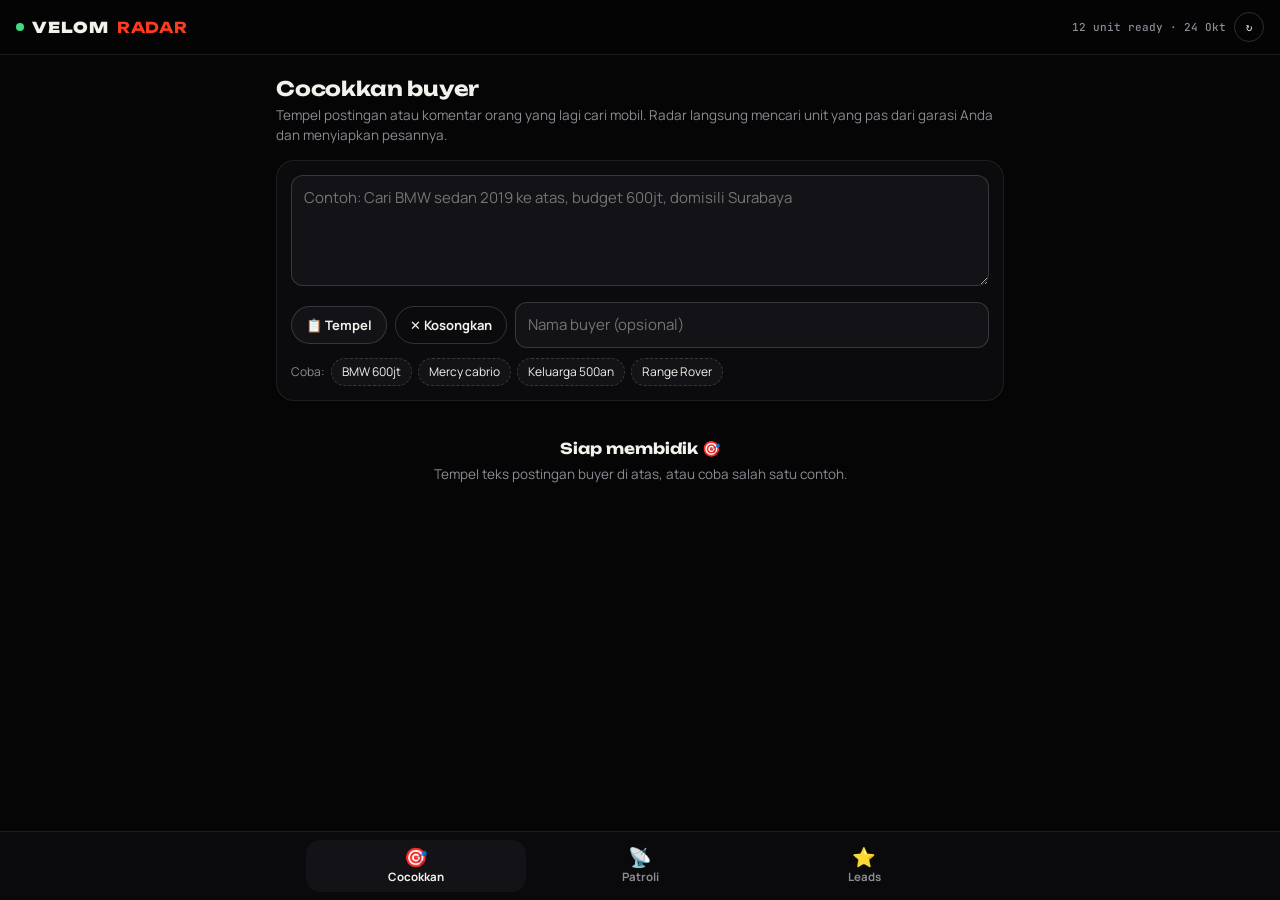
<file: radar/index.html>
<!doctype html>
<html lang="id">
<head>
<meta charset="utf-8">
<meta name="viewport" content="width=device-width, initial-scale=1, viewport-fit=cover">
<meta name="robots" content="noindex, nofollow">
<meta name="theme-color" content="#050506">
<title>Velom Radar</title>
<link rel="manifest" href="manifest.json">
<link rel="icon" href="icon-192.png">
<link rel="apple-touch-icon" href="icon-192.png">
<link rel="preconnect" href="https://fonts.googleapis.com">
<link rel="preconnect" href="https://fonts.gstatic.com" crossorigin>
<link href="https://fonts.googleapis.com/css2?family=Unbounded:wght@500;700;900&family=Manrope:wght@400;500;600;700;800&family=JetBrains+Mono:wght@400;600&display=swap" rel="stylesheet">
<style>
:root{
  --bg:#050506;--bg2:#0b0b0e;--bg3:#121217;--bg4:#1b1b22;
  --line:rgba(255,255,255,.08);--line2:rgba(255,255,255,.16);
  --text:#f3f1ec;--mute:#8d8b93;--fire:#ff3b1f;--fire2:#ff8a1f;--ok:#3ddc84;--gold:#d9b779;--wa:#25d366;
  --display:"Unbounded",system-ui,sans-serif;--body:"Manrope",system-ui,sans-serif;--mono:"JetBrains Mono",ui-monospace,monospace;
  color-scheme:dark;
}
*{box-sizing:border-box}
html,body{margin:0;background:var(--bg);color:var(--text);font:15px/1.5 var(--body);-webkit-text-size-adjust:100%}
body{padding-bottom:calc(84px + env(safe-area-inset-bottom))}
a{color:inherit}
button{font:inherit;color:inherit}
.top{position:sticky;top:0;z-index:20;display:flex;align-items:center;justify-content:space-between;gap:12px;padding:12px 16px;background:rgba(5,5,6,.88);backdrop-filter:blur(14px);-webkit-backdrop-filter:blur(14px);border-bottom:1px solid var(--line)}
.brand{font:900 15px var(--display);letter-spacing:.05em;display:flex;align-items:center;gap:8px}
.brand b{color:var(--fire)}
.dot{width:8px;height:8px;border-radius:50%;background:var(--ok);box-shadow:0 0 0 0 rgba(61,220,132,.6);animation:ping 2s infinite}
@keyframes ping{0%{box-shadow:0 0 0 0 rgba(61,220,132,.55)}80%,100%{box-shadow:0 0 0 9px rgba(61,220,132,0)}}
.stock{font:500 11px var(--mono);color:var(--mute);display:flex;gap:8px;align-items:center;text-align:right}
.icon-btn{background:none;border:1px solid var(--line2);border-radius:999px;width:30px;height:30px;cursor:pointer;color:var(--text);flex:none}
main{max-width:760px;margin:0 auto;padding:16px}
.tab{display:none}.tab.on{display:block;animation:fade .25s ease}
@keyframes fade{from{opacity:0;transform:translateY(4px)}to{opacity:1;transform:none}}
h2{font:700 20px/1.2 var(--display);margin:6px 0 4px;letter-spacing:-.01em}
.sub{color:var(--mute);font-size:13.5px;margin:0 0 14px}
.card{background:var(--bg2);border:1px solid var(--line);border-radius:18px;padding:14px;margin-bottom:12px}
.lbl{font:600 11px var(--mono);letter-spacing:.08em;text-transform:uppercase;color:var(--mute);margin:2px 0 8px}
.mt{margin-top:10px}
.mute{color:var(--mute)}
.small{font-size:12.5px}
.hidden{display:none!important}
textarea,input,select{width:100%;background:var(--bg3);color:var(--text);border:1px solid var(--line2);border-radius:12px;padding:11px 12px;font:15px/1.45 var(--body)}
textarea{resize:vertical;min-height:96px}
textarea:focus,input:focus,select:focus{outline:2px solid var(--fire);outline-offset:-1px;border-color:transparent}
select{appearance:none;background-image:linear-gradient(45deg,transparent 50%,var(--mute) 50%),linear-gradient(135deg,var(--mute) 50%,transparent 50%);background-position:calc(100% - 16px) 50%,calc(100% - 11px) 50%;background-size:5px 5px;background-repeat:no-repeat;padding-right:30px}
.row{display:flex;gap:8px;flex-wrap:wrap;align-items:center}
.grow{flex:1 1 160px;min-width:0}
.btn{appearance:none;border:1px solid var(--line2);background:var(--bg3);color:var(--text);border-radius:999px;padding:9px 14px;font:700 13px var(--body);cursor:pointer;display:inline-flex;align-items:center;justify-content:center;gap:6px;text-decoration:none;white-space:nowrap;transition:transform .12s,background .15s}
.btn:active{transform:scale(.97)}
.btn.pri{background:var(--fire);border-color:var(--fire);color:#fff}
.btn.wa{background:var(--wa);border-color:var(--wa);color:#04210f}
.btn.big{padding:13px 18px;font-size:14px}
.btn.ghost{background:none}
.btn.sm{padding:6px 10px;font-size:12px}
.chips{display:flex;gap:6px;flex-wrap:wrap}
.chip{font:600 11.5px var(--mono);padding:4px 9px;border-radius:999px;background:var(--bg3);border:1px solid var(--line2);color:var(--text);white-space:nowrap}
.chip.g{color:var(--gold);border-color:rgba(217,183,121,.35)}
.chip.ok{color:var(--ok);border-color:rgba(61,220,132,.35)}
.chip.f{color:var(--fire2);border-color:rgba(255,138,31,.4)}
.ex{margin-top:10px;font-size:12px;color:var(--mute);display:flex;gap:6px;flex-wrap:wrap;align-items:center}
.ex button{background:var(--bg3);border:1px dashed var(--line2);border-radius:999px;padding:4px 10px;font-size:12px;cursor:pointer;color:var(--text)}
.note{border-radius:14px;padding:10px 12px;font-size:13px;margin:10px 0;border:1px solid}
.note.sell{background:rgba(255,138,31,.08);border-color:rgba(255,138,31,.35)}
.note.info{background:var(--bg2);border-color:var(--line2);color:var(--mute)}
.sec-t{display:flex;justify-content:space-between;align-items:baseline;margin:16px 2px 8px}
.sec-t h3{font:700 13px var(--display);margin:0;letter-spacing:.02em}
.sec-t span{font:11px var(--mono);color:var(--mute)}
.res{position:relative;display:grid;grid-template-columns:84px 1fr auto;gap:12px;align-items:start;background:var(--bg2);border:1px solid var(--line);border-radius:16px;padding:10px;margin-bottom:8px;cursor:pointer;transition:border-color .15s,background .15s}
.res.sel{border-color:var(--fire);background:linear-gradient(0deg,rgba(255,59,31,.06),rgba(255,59,31,.06)),var(--bg2)}
.res.booked{opacity:.5;cursor:default}
.res img{width:84px;height:84px;object-fit:cover;border-radius:11px;background:var(--bg3);display:block}
.rt{font-weight:800;font-size:14.5px;line-height:1.25}
.rp{font:600 13px var(--mono);margin-top:3px}
.save{color:var(--ok);font-size:11px;margin-left:4px}
.rm{color:var(--mute);font-size:12px;margin-top:2px}
.why{display:flex;flex-wrap:wrap;gap:4px;margin-top:6px}
.why i{font-style:normal;font-size:11px;padding:2px 7px;border-radius:999px;background:var(--bg3)}
.why i.ok{color:var(--ok)}.why i.mid{color:var(--gold)}.why i.no{color:#ff7a66}
.score{text-align:right;font:900 18px var(--display);line-height:1}
.score small{display:block;font:600 10px var(--mono);color:var(--mute);margin-top:4px;text-transform:uppercase;letter-spacing:.05em}
.score.hi{color:var(--ok)}.score.md{color:var(--gold)}.score.lo{color:var(--fire2)}
.tick{position:absolute;left:4px;top:4px;width:22px;height:22px;border-radius:50%;background:var(--fire);color:#fff;font-size:13px;display:none;align-items:center;justify-content:center;font-weight:900}
.res.sel .tick{display:flex}
.open{font-size:11px;color:var(--mute);text-decoration:none;margin-left:6px;white-space:nowrap}
.empty{text-align:center;color:var(--mute);padding:26px 10px;font-size:13.5px}
.empty b{display:block;color:var(--text);font:700 15px var(--display);margin-bottom:6px}
.msg textarea{min-height:220px;font-size:14px;margin:10px 0}
.seg{display:flex;background:var(--bg3);border-radius:999px;padding:3px;gap:3px}
.seg button{flex:1;border:0;background:none;border-radius:999px;padding:8px 10px;font-weight:700;font-size:13px;cursor:pointer;color:var(--mute)}
.seg button.on{background:var(--bg4);color:var(--text);box-shadow:inset 0 0 0 1px var(--line2)}
.msg .opts{display:flex;gap:8px;align-items:center;margin-top:10px;font-size:13px;color:var(--mute)}
.msg .opts select{width:auto;padding:7px 30px 7px 10px;font-size:13px}
.tgl{display:flex;align-items:center;gap:8px;font-size:13px;margin-top:10px;cursor:pointer;user-select:none}
.tgl input{width:18px;height:18px;padding:0;margin:0;accent-color:var(--fire);flex:none}
.progress{height:6px;background:var(--bg3);border-radius:999px;overflow:hidden;margin:14px 0 12px}
.progress div{height:100%;width:0;background:linear-gradient(90deg,var(--fire),var(--fire2));transition:width .3s}
.pchip{cursor:pointer;user-select:none}
.pchip.on{background:var(--text);color:var(--bg);border-color:var(--text)}
.kw{display:flex;flex-direction:column;gap:8px;padding:11px 0;border-top:1px solid var(--line)}
.kw:first-of-type{border-top:0}
.kw-h{display:flex;justify-content:space-between;align-items:center;gap:8px}
.kw-q{font-weight:800;font-size:14px}
.kw-q small{font-weight:500;color:var(--mute);margin-left:6px;font-size:11.5px}
.kw-x{background:none;border:0;color:var(--mute);cursor:pointer;font-size:12px;padding:2px 4px}
.chip .x{margin-left:7px;font-weight:900;opacity:.7;cursor:pointer;padding:0 2px}
.chip .x:hover{opacity:1}
.kw-sub{display:flex;flex-direction:column;gap:5px}
.kw-sub .w{font:600 11px var(--mono);color:var(--mute)}
.plinks{display:flex;gap:6px;flex-wrap:wrap}
.plink{font:600 12px var(--body);padding:6px 11px;border-radius:999px;background:var(--bg3);border:1px solid var(--line2);text-decoration:none;color:var(--text);cursor:pointer}
.plink.done{color:var(--ok);border-color:rgba(61,220,132,.35);background:rgba(61,220,132,.06)}
.plink.done::before{content:"✓ "}
.plink.alert{color:var(--mute)}
details.help summary{cursor:pointer;font-weight:800}
details.help ol{margin:10px 0 0;padding-left:20px;color:var(--mute);font-size:13.5px}
details.help li{margin-bottom:6px}
.lead{background:var(--bg2);border:1px solid var(--line);border-radius:16px;padding:12px;margin-bottom:10px}
.lead.hot{border-color:rgba(255,138,31,.55)}
.lead-h{display:flex;justify-content:space-between;gap:8px;align-items:baseline}
.lead-n{font-weight:800}
.lead-m{font:11px var(--mono);color:var(--mute)}
.lead-t{color:var(--mute);font-size:12.5px;margin:6px 0;white-space:pre-wrap;word-break:break-word}
.hotbox{background:rgba(255,138,31,.08);border:1px solid rgba(255,138,31,.35);border-radius:12px;padding:8px 10px;margin:8px 0;font-size:13px;display:flex;justify-content:space-between;gap:8px;align-items:center;flex-wrap:wrap}
.lead .grid2{display:grid;grid-template-columns:120px 130px 1fr;gap:8px;margin:8px 0}
.lead .grid2 select,.lead .grid2 input{padding:8px 10px;font-size:13px}
.nav{position:fixed;left:0;right:0;bottom:0;z-index:30;display:flex;justify-content:center;gap:4px;padding:8px 8px calc(8px + env(safe-area-inset-bottom));background:rgba(11,11,14,.94);backdrop-filter:blur(14px);-webkit-backdrop-filter:blur(14px);border-top:1px solid var(--line)}
.nav button{flex:1;max-width:220px;border:0;background:none;color:var(--mute);border-radius:14px;padding:8px 6px;cursor:pointer;font:700 11.5px var(--body);display:flex;flex-direction:column;align-items:center;gap:2px;position:relative}
.nav button span{font-size:19px;line-height:1}
.nav button.on{color:var(--text);background:var(--bg3)}
.badge{position:absolute;top:4px;right:calc(50% - 22px);min-width:17px;height:17px;border-radius:999px;background:var(--fire);color:#fff;font:800 10px/17px var(--body);padding:0 4px}
#toast{position:fixed;left:50%;bottom:calc(92px + env(safe-area-inset-bottom));transform:translateX(-50%) translateY(20px);opacity:0;background:var(--text);color:var(--bg);padding:10px 16px;border-radius:999px;font-weight:700;font-size:13px;transition:.25s;pointer-events:none;z-index:50;max-width:calc(100% - 32px);text-align:center}
#toast.on{opacity:1;transform:translateX(-50%) translateY(0)}
dialog{background:var(--bg2);color:var(--text);border:1px solid var(--line2);border-radius:20px;padding:18px;width:min(440px,calc(100% - 32px))}
dialog::backdrop{background:rgba(0,0,0,.7)}
dialog h3{font:700 16px var(--display);margin:0 0 12px}
dialog label{display:block;font-size:12px;color:var(--mute);margin:10px 0 4px}
@media (max-width:420px){
  .res{grid-template-columns:68px 1fr auto;gap:10px}
  .res img{width:68px;height:68px}
  .lead .grid2{grid-template-columns:1fr}
}
</style>
</head>
<body>

<header class="top">
  <div class="brand"><i class="dot"></i>VELOM <b>RADAR</b></div>
  <div class="stock"><span id="stockInfo">memuat stok…</span><button class="icon-btn" id="reloadBtn" title="Muat ulang stok">↻</button></div>
</header>

<main>
  <!-- ============ COCOKKAN ============ -->
  <section id="tab-match" class="tab on">
    <h2>Cocokkan buyer</h2>
    <p class="sub">Tempel postingan atau komentar orang yang lagi cari mobil. Radar langsung mencari unit yang pas dari garasi Anda dan menyiapkan pesannya.</p>

    <div class="card">
      <textarea id="q" rows="4" placeholder="Contoh: Cari BMW sedan 2019 ke atas, budget 600jt, domisili Surabaya"></textarea>
      <div class="row mt">
        <button class="btn" id="pasteBtn">📋 Tempel</button>
        <button class="btn ghost" id="clearBtn">✕ Kosongkan</button>
        <input id="buyerName" class="grow" placeholder="Nama buyer (opsional)">
      </div>
      <div class="ex">Coba:
        <button data-ex="Cari BMW sedan 2019 ke atas budget 600jt, domisili Surabaya">BMW 600jt</button>
        <button data-ex="WTB mercy convertible 2024 up, budget max 3M. Jakarta">Mercy cabrio</button>
        <button data-ex="Rekomendasi mobil keluarga mewah 7 seater budget 500an dong">Keluarga 500an</button>
        <button data-ex="lagi cari range rover sport budget 2M, ada yg jual?">Range Rover</button>
      </div>
    </div>

    <div id="parsed" class="chips"></div>
    <div id="intentNote"></div>
    <div id="results"></div>

    <div id="msgBox" class="card msg hidden">
      <div class="seg" id="modeSeg">
        <button data-mode="comment">💬 Balas komentar</button>
        <button data-mode="dm">✉️ DM / WhatsApp</button>
      </div>
      <div class="opts">Sapaan
        <select id="sapa"><option>Kak</option><option>Boss</option><option>Pak</option><option>Bu</option><option>Om</option><option>Gan</option></select>
        <span id="msgHint" class="small"></span>
      </div>
      <label class="tgl"><input type="checkbox" id="askRole"> Tanyakan dengan sopan: user, showroom, atau mediator?</label>
      <textarea id="msg" rows="10"></textarea>
      <div class="row">
        <button class="btn pri" id="copyBtn">Salin pesan</button>
        <a class="btn wa" id="waBtn" target="_blank" rel="noopener">WhatsApp</a>
        <button class="btn" id="varBtn">🔀 Ganti kalimat</button>
        <button class="btn" id="saveLeadBtn">⭐ Simpan lead</button>
      </div>
    </div>
  </section>

  <!-- ============ PATROLI ============ -->
  <section id="tab-patrol" class="tab">
    <h2>Patroli buyer</h2>
    <p class="sub">Kata kunci dibuat otomatis dari stok Anda. Tiap tombol membuka postingan <b>terbaru</b> di platform itu. Ketemu orang yang lagi cari? Salin teksnya, lalu buka tab Cocokkan.</p>

    <div class="card">
      <div class="lbl">Platform</div>
      <div id="platChips" class="chips"></div>
      <div class="lbl mt">Kata pembuka</div>
      <div id="intentChips" class="chips"></div>
      <div class="row mt">
        <input id="intentNew" class="grow" placeholder="Tambah kata pembuka, mis. lagi nyari">
        <button class="btn sm" id="intentAdd">Tambah</button>
      </div>
      <div id="intentInfo" class="mute small mt"></div>
      <div class="progress"><div id="progBar"></div></div>
      <div class="row">
        <button class="btn pri big" id="nextBtn">⚡ Patroli cepat</button>
        <span id="nextInfo" class="mute small"></span>
      </div>
    </div>

    <div id="kwGroups"></div>

    <div class="card">
      <div class="lbl">Tambah kata kunci sendiri</div>
      <div class="row">
        <input id="kwNew" class="grow" placeholder="mis. cari alphard 2023">
        <button class="btn" id="kwAdd">Tambah</button>
      </div>
    </div>

    <details class="card help">
      <summary>Cara pakai paling cepat</summary>
      <ol>
        <li>Tekan <b>⚡ Patroli cepat</b>. Hasil terbaru terbuka di tab baru. Kembali ke sini, tekan lagi untuk lanjut ke pencarian berikutnya.</li>
        <li>Ketemu orang yang lagi cari mobil? Tekan lama teksnya, lalu <b>Salin</b> (atau <b>Bagikan → Velom Radar</b> kalau radar sudah dipasang di HP).</li>
        <li>Buka tab <b>Cocokkan</b>, tekan <b>Tempel</b>. Unit yang pas dan pesannya langsung muncul. Salin, lalu kirim.</li>
        <li>Tekan <b>🔔</b> di samping kata kunci untuk memasang Google Alerts. Google akan mengirim email gratis kalau ada postingan baru yang cocok.</li>
        <li>Tanda ✓ di-reset otomatis setiap hari.</li>
      </ol>
    </details>
  </section>

  <!-- ============ LEADS ============ -->
  <section id="tab-leads" class="tab">
    <h2>Leads</h2>
    <p class="sub">Calon buyer yang Anda simpan. Kalau ada unit baru masuk garasi yang cocok, radar memberi tanda 🔥.</p>
    <div class="row" style="margin-bottom:12px">
      <select id="leadFilter" style="width:auto">
        <option value="">Semua status</option>
      </select>
      <button class="btn sm" id="csvBtn">Export CSV</button>
      <button class="btn sm" id="bakBtn">Backup</button>
      <label class="btn sm">Restore<input type="file" id="restoreIn" accept=".json,application/json" hidden></label>
    </div>
    <div id="leadList"></div>
    <p class="mute small">Data leads tersimpan di HP/browser ini saja. Tekan <b>Backup</b> secara rutin supaya aman.</p>
  </section>
</main>

<nav class="nav">
  <button data-tab="match" class="on"><span>🎯</span>Cocokkan</button>
  <button data-tab="patrol"><span>📡</span>Patroli</button>
  <button data-tab="leads"><span>⭐</span>Leads<b class="badge hidden" id="leadBadge"></b></button>
</nav>

<dialog id="leadDlg">
  <form method="dialog" id="leadForm">
    <h3>Simpan lead</h3>
    <label>Nama / username</label>
    <input id="lfName" placeholder="mis. @andi.cars">
    <label>Ditemukan di</label>
    <select id="lfPlat"></select>
    <label>Link postingan (opsional)</label>
    <input id="lfUrl" inputmode="url" placeholder="https://…">
    <label>No. WhatsApp (opsional)</label>
    <input id="lfPhone" inputmode="tel" placeholder="08…">
    <label>Tipe buyer</label>
    <select id="lfRole"></select>
    <label>Status</label>
    <select id="lfStatus"></select>
    <div class="row mt" style="justify-content:flex-end">
      <button class="btn ghost" type="button" id="lfCancel">Batal</button>
      <button class="btn pri" type="button" id="lfOk">Simpan</button>
    </div>
  </form>
</dialog>

<div id="toast"></div>

<script>
(function () {
'use strict';

/* ================= Konfigurasi ================= */
var SITE = 'https://velomcar.github.io/';
var WA_OWN = '6287771870730';
var WA_DISP = '+62 877-7187-0730';
var STATUSES = ['Baru', 'Ditawari', 'Nego', 'Deal', 'Dicarikan', 'Batal'];
var LEAD_PLATS = ['Threads', 'Facebook', 'Grup Facebook', 'Instagram', 'TikTok', 'X', 'Grup WhatsApp', 'Kaskus', 'Lainnya'];

/* ================= Util ================= */
function $(s, r) { return (r || document).querySelector(s); }
function $$(s, r) { return Array.prototype.slice.call((r || document).querySelectorAll(s)); }
var store = {
  get: function (k, d) { try { var v = localStorage.getItem('vr-' + k); return v == null ? d : JSON.parse(v); } catch (e) { return d; } },
  set: function (k, v) { try { localStorage.setItem('vr-' + k, JSON.stringify(v)); } catch (e) {} }
};
function esc(s) { return String(s == null ? '' : s).replace(/[&<>"']/g, function (c) { return { '&': '&amp;', '<': '&lt;', '>': '&gt;', '"': '&quot;', "'": '&#39;' }[c]; }); }
function reEsc(s) { return s.replace(/[.*+?^${}()|[\]\\\/]/g, '\\$&'); }
function E(s) { return encodeURIComponent(s); }
function today() { var d = new Date(); return d.getFullYear() + '-' + (d.getMonth() + 1) + '-' + d.getDate(); }
function cap(s) { return s ? s.charAt(0).toUpperCase() + s.slice(1) : s; }
function uid() { return Date.now().toString(36) + Math.random().toString(36).slice(2, 6); }
var toastT;
function toast(t) { var el = $('#toast'); el.textContent = t; el.classList.add('on'); clearTimeout(toastT); toastT = setTimeout(function () { el.classList.remove('on'); }, 2000); }
function fmtJt(n) {
  if (n == null) return '';
  if (n >= 1000) return 'Rp ' + String(Math.round(n / 10) / 100).replace('.', ',') + ' M';
  return 'Rp ' + Math.round(n) + ' Jt';
}
function greet() { var h = new Date().getHours(); return h < 11 ? 'pagi' : h < 15 ? 'siang' : h < 18 ? 'sore' : 'malam'; }
function relDate(iso) {
  var d = new Date(iso), days = Math.floor((Date.now() - d) / 864e5);
  if (days <= 0) return 'hari ini'; if (days === 1) return 'kemarin'; if (days < 30) return days + ' hari lalu';
  return d.toLocaleDateString('id-ID', { day: 'numeric', month: 'short' });
}

/* ================= Kamus mobil ================= */
var BRANDS = [
  ['Porsche', ['porsche', 'porche', 'porshe']],
  ['Mercedes-Benz', ['mercedes-benz', 'mercedes', 'mercedez', 'mercy', 'merci', 'merc', 'benz', 'mb']],
  ['BMW', ['bmw', 'beemer']],
  ['Kia', ['kia']],
  ['Land Rover', ['land rover', 'landrover', 'range rover', 'rangerover']],
  ['Lexus', ['lexus']],
  ['Toyota', ['toyota']],
  ['Ferrari', ['ferrari']],
  ['Lamborghini', ['lamborghini', 'lambo']],
  ['McLaren', ['mclaren']],
  ['Rolls-Royce', ['rolls-royce', 'rolls royce', 'rolls']],
  ['Bentley', ['bentley']],
  ['Audi', ['audi']],
  ['Volvo', ['volvo']],
  ['Mini', ['mini cooper', 'mini countryman']],
  ['Tesla', ['tesla']],
  ['Maserati', ['maserati']],
  ['Jeep', ['wrangler', 'rubicon']],
  ['Hyundai', ['hyundai']],
  ['Honda', ['honda']],
  ['Mitsubishi', ['mitsubishi']]
];
function M(k, b, t, n) { return { k: k, b: b, t: t, n: n }; }
var MODELS = [
  M(['taycan'], 'Porsche', ['ev', 'sedan', 'sport'], 'Taycan'),
  M(['911', 'carrera', 'gt3'], 'Porsche', ['sport', 'coupe'], '911'),
  M(['cayenne'], 'Porsche', ['suv'], 'Cayenne'),
  M(['macan'], 'Porsche', ['suv'], 'Macan'),
  M(['panamera'], 'Porsche', ['sedan', 'sport'], 'Panamera'),
  M(['boxster', 'cayman', '718'], 'Porsche', ['sport', 'convertible'], '718'),
  M(['sl43', 'sl55', 'sl63', 'sl'], 'Mercedes-Benz', ['convertible', 'sport'], 'SL'),
  M(['a200', 'a250', 'a35', 'a-class', 'a class'], 'Mercedes-Benz', ['sedan'], 'A-Class'),
  M(['cla200', 'cla250', 'cla35', 'cla45', 'cla'], 'Mercedes-Benz', ['sedan', 'coupe'], 'CLA'),
  M(['c200', 'c250', 'c300', 'c43', 'c63', 'c-class', 'c class'], 'Mercedes-Benz', ['sedan'], 'C-Class'),
  M(['e200', 'e250', 'e300', 'e350', 'e53', 'e63', 'e-class', 'e class'], 'Mercedes-Benz', ['sedan'], 'E-Class'),
  M(['s350', 's450', 's500', 's560', 's580', 'maybach', 's-class', 's class'], 'Mercedes-Benz', ['sedan'], 'S-Class'),
  M(['g63', 'g500', 'g-class', 'g class', 'gwagon', 'g-wagon', 'g wagon'], 'Mercedes-Benz', ['suv'], 'G-Class'),
  M(['gle', 'gls', 'glc', 'gla', 'glb'], 'Mercedes-Benz', ['suv'], 'GL SUV'),
  M(['amg gt'], 'Mercedes-Benz', ['sport', 'coupe'], 'AMG GT'),
  M(['v260', 'vito', 'v-class', 'v class'], 'Mercedes-Benz', ['mpv'], 'V-Class'),
  M(['520i', '530i', '530e', '540i', 'm5', 'g30', 'g60', '5 series', 'seri 5'], 'BMW', ['sedan'], '5 Series'),
  M(['320i', '330i', '330e', 'm3', 'g20', '3 series', 'seri 3'], 'BMW', ['sedan'], '3 Series'),
  M(['730li', '740li', '750li', '760li', 'i7', 'g12', 'g70', '7 series', 'seri 7'], 'BMW', ['sedan'], '7 Series'),
  M(['m4', '430i', '440i', '4 series', 'seri 4'], 'BMW', ['sport', 'coupe'], '4 Series'),
  M(['z4'], 'BMW', ['convertible', 'sport'], 'Z4'),
  M(['m8', '840i', '8 series'], 'BMW', ['sport', 'coupe'], '8 Series'),
  M(['x1'], 'BMW', ['suv'], 'X1'), M(['x3'], 'BMW', ['suv'], 'X3'), M(['x4'], 'BMW', ['suv'], 'X4'),
  M(['x5'], 'BMW', ['suv'], 'X5'), M(['x6'], 'BMW', ['suv'], 'X6'), M(['x7'], 'BMW', ['suv'], 'X7'), M(['xm'], 'BMW', ['suv'], 'XM'),
  M(['grand carnival', 'carnival'], 'Kia', ['mpv'], 'Carnival'),
  M(['sorento'], 'Kia', ['suv'], 'Sorento'),
  M(['ev6', 'ev9'], 'Kia', ['ev', 'suv'], 'EV6/EV9'),
  M(['488', 'pista'], 'Ferrari', ['sport'], '488'),
  M(['f8', 'tributo'], 'Ferrari', ['sport'], 'F8'),
  M(['roma'], 'Ferrari', ['sport', 'coupe'], 'Roma'),
  M(['portofino'], 'Ferrari', ['sport', 'convertible'], 'Portofino'),
  M(['sf90', '296', '812', 'purosangue'], 'Ferrari', ['sport'], 'Ferrari'),
  M(['huracan', 'aventador', 'revuelto'], 'Lamborghini', ['sport'], 'Lamborghini'),
  M(['urus'], 'Lamborghini', ['suv', 'sport'], 'Urus'),
  M(['alphard'], 'Toyota', ['mpv'], 'Alphard'),
  M(['vellfire'], 'Toyota', ['mpv'], 'Vellfire'),
  M(['land cruiser', 'lc300', 'lc200'], 'Toyota', ['suv'], 'Land Cruiser'),
  M(['fortuner'], 'Toyota', ['suv'], 'Fortuner'),
  M(['camry'], 'Toyota', ['sedan'], 'Camry'),
  M(['supra'], 'Toyota', ['sport', 'coupe'], 'Supra'),
  M(['lm350', 'lm500', 'lexus lm'], 'Lexus', ['mpv'], 'Lexus LM'),
  M(['lx600', 'lx570', 'lx'], 'Lexus', ['suv'], 'LX'),
  M(['rx300', 'rx350', 'rx500', 'rx'], 'Lexus', ['suv'], 'RX'),
  M(['nx250', 'nx350', 'nx'], 'Lexus', ['suv'], 'NX'),
  M(['es300', 'es250'], 'Lexus', ['sedan'], 'ES'),
  M(['range rover sport', 'rr sport'], 'Land Rover', ['suv'], 'Range Rover Sport'),
  M(['vogue', 'autobiography'], 'Land Rover', ['suv'], 'Range Rover'),
  M(['velar'], 'Land Rover', ['suv'], 'Velar'),
  M(['evoque'], 'Land Rover', ['suv'], 'Evoque'),
  M(['defender'], 'Land Rover', ['suv'], 'Defender'),
  M(['discovery'], 'Land Rover', ['suv'], 'Discovery'),
  M(['cullinan', 'ghost', 'phantom', 'wraith', 'dawn', 'spectre'], 'Rolls-Royce', ['sedan'], 'Rolls-Royce'),
  M(['bentayga'], 'Bentley', ['suv'], 'Bentayga'),
  M(['continental gt', 'flying spur'], 'Bentley', ['sedan'], 'Continental'),
  M(['model 3', 'model y', 'model s', 'model x'], 'Tesla', ['ev'], 'Tesla'),
  M(['wrangler', 'rubicon'], 'Jeep', ['suv'], 'Wrangler'),
  M(['pajero'], 'Mitsubishi', ['suv'], 'Pajero')
];
var TYPES = {
  suv: ['suv', 'jip', 'offroad', 'off road', '4x4', 'gagah'],
  mpv: ['mpv', 'keluarga', 'family', '7 seater', '7seater', 'seater', 'seaters', 'kursi 7', 'captain seat', 'van', 'rombongan'],
  sedan: ['sedan', 'saloon'],
  coupe: ['coupe', 'coupé', '2 pintu', 'dua pintu'],
  convertible: ['cabrio', 'cabriolet', 'convertible', 'roadster', 'atap terbuka', 'kap terbuka', 'open roof'],
  sport: ['sport', 'sporty', 'supercar', 'super car', 'kencang', 'ngebut', 'performance'],
  ev: ['listrik', 'electric', 'elektrik', 'ev', 'bev', 'phev']
};
var TYPE_LABEL = { suv: 'SUV', mpv: 'MPV/Keluarga', sedan: 'Sedan', coupe: 'Coupe', convertible: 'Convertible', sport: 'Sport', ev: 'Listrik' };
var CITIES = [
  ['Jakarta', ['jakarta', 'jkt', 'jaksel', 'jakut', 'jakbar', 'jaktim', 'jakpus', 'dki']],
  ['Tangerang', ['tangerang', 'tangsel', 'bsd', 'alam sutera', 'gading serpong', 'karawaci']],
  ['Bekasi', ['bekasi']], ['Depok', ['depok']], ['Bogor', ['bogor']], ['Bandung', ['bandung', 'bdg']],
  ['Surabaya', ['surabaya', 'sby']], ['Semarang', ['semarang', 'smg']],
  ['Yogyakarta', ['jogja', 'yogya', 'yogyakarta', 'jogjakarta', 'diy']], ['Solo', ['solo', 'surakarta']],
  ['Malang', ['malang']], ['Bali', ['bali', 'denpasar']], ['Medan', ['medan']], ['Makassar', ['makassar', 'makasar']],
  ['Palembang', ['palembang']], ['Pekanbaru', ['pekanbaru']], ['Batam', ['batam']], ['Balikpapan', ['balikpapan']],
  ['Samarinda', ['samarinda']], ['Pontianak', ['pontianak']], ['Manado', ['manado']], ['Lampung', ['lampung']],
  ['Padang', ['padang']], ['Banjarmasin', ['banjarmasin']], ['Cirebon', ['cirebon']], ['Jambi', ['jambi']], ['Aceh', ['aceh']]
];
var BUY_W = ['cari', 'nyari', 'mencari', 'dicari', 'carikan', 'wtb', 'want to buy', 'butuh', 'mau beli', 'pengen beli', 'pingin beli', 'ingin beli', 'minat', 'rekomendasi', 'rekomen', 'rekom', 'saran', 'recommend', 'ada yang jual', 'ada yg jual', 'yang jual', 'yg jual', 'hunting', 'incar', 'looking for', 'budget', 'bujet', 'mau ambil', 'pengen ambil', 'pengen punya', 'mau punya', 'mau ganti'];
var SELL_START = /^\s*(dijual|jual|wts|for sale|ready unit|ready stock|lepas|over kredit|oper kredit|take over)\b/;

var reCache = {};
function hasWord(t, w) {
  var r = reCache[w] || (reCache[w] = new RegExp('(?:^|[^a-z0-9])' + reEsc(w) + '(?![a-z0-9])'));
  return r.test(t);
}
function norm(s) {
  return ' ' + String(s || '').toLowerCase()
    .replace(/[’'`]/g, '')
    .replace(/[^a-z0-9.,+\-\/ ]+/g, ' ')
    .replace(/\b([a-z]{1,3})[\s-]+(\d{2,3})\b/g, '$1$2')
    .replace(/\s+/g, ' ') + ' ';
}
function detectBrands(t) {
  var out = [];
  BRANDS.forEach(function (b) { if (b[1].some(function (a) { return hasWord(t, a); })) out.push(b[0]); });
  return out;
}
function detectModels(t) {
  var out = [];
  MODELS.forEach(function (m) {
    var hits = m.k.filter(function (a) { return hasWord(t, a); });
    if (hits.length) out.push({ fam: m.n, alias: hits[0], aliases: hits, brand: m.b, t: m.t });
  });
  return out;
}
function detectTypes(t) {
  var s = new Set();
  Object.keys(TYPES).forEach(function (ty) { if (TYPES[ty].some(function (k) { return hasWord(t, k); })) s.add(ty); });
  return s;
}
function detectCity(t) {
  for (var i = 0; i < CITIES.length; i++) if (CITIES[i][1].some(function (a) { return hasWord(t, a); })) return CITIES[i][0];
  return null;
}
function parsePhone(raw) {
  var m = String(raw).match(/(?:\+?62|0)\s?8\d{1,3}[\s.\-]?\d{3,4}[\s.\-]?\d{3,5}/);
  if (!m) return null;
  var d = m[0].replace(/\D/g, '');
  if (d.charAt(0) === '0') d = '62' + d.slice(1);
  return d.length >= 10 && d.length <= 15 ? d : null;
}
var UNIT = '(jt|juta|jeti|m|em|miliar|milyar|milyard|miliyar|b)';
function toJt(num, unit) {
  unit = (unit || '').toLowerCase();
  if (/^(m|em|miliar|milyar|milyard|miliyar|b)$/.test(unit)) { var x = parseFloat(num); return isNaN(x) ? null : x * 1000; }
  if (/^\d{1,3}(\.\d{3})+$/.test(num)) num = num.replace(/\./g, '');
  var n = parseFloat(num);
  return isNaN(n) ? null : n;
}
function parseBudget(raw) {
  var low = String(raw).toLowerCase();
  var t = ' ' + low.replace(/(\d),(\d)/g, '$1.$2') + ' ';
  var vals = [], min = null;
  t = t.replace(/(?:rp\.?\s*)?(\d{1,3}(?:\.\d{3}){2,})(?![\d])/g, function (m, d) { vals.push(parseInt(d.replace(/\./g, ''), 10) / 1e6); return ' '; });
  t = t.replace(new RegExp('(\\d+(?:\\.\\d+)?)\\s*' + UNIT + '?\\s*(?:-|–|s/d|sd|sampai|hingga)\\s*(\\d+(?:\\.\\d+)?)\\s*' + UNIT + '(?:an)?(?![a-z])', 'g'), function (m, a, u1, b, u2) {
    var hi = toJt(b, u2), lo = toJt(a, u1 || u2);
    if (hi) { vals.push(hi); min = lo; }
    return ' ';
  });
  t = t.replace(new RegExp('(?:rp\\.?\\s*)?(\\d+(?:\\.\\d+)?)\\s*' + UNIT + '(?:an)?(?![a-z])', 'g'), function (m, a, u) { var v = toJt(a, u); if (v) vals.push(v); return ' '; });
  t.replace(/(budget|bujet|budjet|dana|max|maks|maksimal|dibawah|di bawah|under|kisaran|sekitar|harga)\s*(?:di\s*)?(?:rp\.?\s*)?(\d+(?:\.\d+)?)(?:an)?(?![\d.]*\s*(?:rb|ribu|km|%|th|thn|tahun|seat|cc))/g, function (m, w, a) {
    var n = parseFloat(a);
    if (n >= 1990 && n <= 2035) return m;
    if (n > 0 && n <= 20) vals.push(n * 1000); else if (n >= 50 && n < 10000) vals.push(n);
    return m;
  });
  if (!vals.length) return { budget: null, budgetMin: null, budgetStrict: false };
  return { budget: Math.max.apply(null, vals), budgetMin: min, budgetStrict: /(dibawah|di bawah|\bmax|\bmaks|under|tidak lebih|gak lebih|ga lebih)/.test(low) };
}
function parseYear(raw) {
  var ys = [], re = /(?:^|[^\d.])((?:199|20[0-3])\d)(?![\d.])(?!\s*(?:jt|juta|cc))/g, m, maxY = new Date().getFullYear() + 1;
  var s = String(raw).toLowerCase();
  while ((m = re.exec(s))) { var y = +m[1]; if (y >= 1990 && y <= maxY) ys.push(y); }
  return ys.length ? Math.min.apply(null, ys) : null;
}
function detectIntent(raw, t) {
  if (SELL_START.test(String(raw).toLowerCase())) return 'seller';
  if (BUY_W.some(function (w) { return hasWord(t, w); })) return 'buyer';
  if (/\b(dijual|wts|for sale|jual)\b/.test(t)) return 'seller';
  return null;
}
function parseNeed(raw) {
  var t = norm(raw);
  var models = detectModels(t);
  var brands = new Set(detectBrands(t));
  models.forEach(function (m) { brands.add(m.brand); });
  var b = parseBudget(raw);
  // kata di nama model (mis. "sport" di "range rover sport") bukan permintaan tipe
  var tt = t;
  models.forEach(function (m) { m.aliases.forEach(function (a) { tt = tt.split(a).join(' '); }); });
  return {
    raw: raw, models: models, brands: brands, types: detectTypes(tt),
    budget: b.budget, budgetMin: b.budgetMin, budgetStrict: b.budgetStrict,
    yearMin: parseYear(raw), city: detectCity(t), phone: parsePhone(raw), intent: detectIntent(raw, t), role: detectRole(t)
  };
}
var ROLES = ['Belum tahu', 'User', 'Showroom', 'Mediator'];
function detectRole(t) {
  if (/(showroom|dealer)/.test(t)) return 'Showroom';
  if (/(mediator|makelar|broker|perantara)/.test(t)) return 'Mediator';
  if (/(user langsung|end user|enduser|pemakai langsung|pakai sendiri|pemakaian pribadi|(buat|untuk) (saya|sy|aku|istri|suami|anak|keluarga|pribadi|kantor|orang tua|ortu))/.test(t)) return 'User';
  return null;
}
function hasCriteria(n) { return !!(n && (n.models.length || n.brands.size || n.types.size || n.budget || n.yearMin)); }
function needText(n) {
  var p = [];
  if (n.models.length) {
    n.models.forEach(function (m) { p.push((p.length ? '' : shortBrandName(m.brand) + ' ') + (m.alias.length <= 4 ? m.alias.toUpperCase() : m.alias.split(' ').map(cap).join(' '))); });
  } else if (n.brands.size) p.push(Array.from(n.brands).map(shortBrandName).join('/'));
  var NL = { suv: 'SUV', mpv: 'keluarga', sedan: 'sedan', coupe: 'coupe', convertible: 'convertible', sport: 'sport', ev: 'listrik' };
  if (n.types.size) p.push((p.length ? '' : 'mobil ') + Array.from(n.types).map(function (t) { return NL[t]; }).join(' '));
  if (!p.length) p.push('mobil');
  if (n.yearMin) p.push(n.yearMin + ' ke atas');
  if (n.budget) p.push('budget ' + fmtJt(n.budget));
  return p.join(' ').replace(/\s+/g, ' ').trim();
}
function shortBrandName(b) { return b === 'Mercedes-Benz' ? 'Mercedes' : b; }

/* ================= Stok ================= */
var CARS = [], BY_ID = {}, UPDATED = null;
var COLOR_RE = /(black|white|grey|gray|blue|red|silver|green|brown|orange|yellow|beige|cream|navy|maroon|gold|hitam|putih|abu|biru|merah|hijau|coklat|cokelat|kuning|oranye|krem|emas)/i;
function cleanTitle(t, brand) {
  t = String(t || '').replace(/^(\S+)\s+\1\b/i, '$1').trim();
  var b0 = (brand || '').split(/[\s-]/)[0].toLowerCase();
  if (b0 && t.toLowerCase().indexOf(b0) === -1) t = brand + ' ' + t;
  return t;
}
function indexCar(c) {
  var i = c.info;
  if (!i && window.VelomParse) { try { i = window.VelomParse.parse(c.spek, c.edits); } catch (e) { i = null; } }
  i = i || {};
  var t = norm([i.brand, i.title, i.model, i.tagline].join(' '));
  var brand = detectBrands(t)[0] || i.brand || c.brand || '';
  var models = detectModels(t);
  var types = detectTypes(norm([i.title, i.model].join(' ')));
  models.forEach(function (m) { m.t.forEach(function (x) { types.add(x); }); });
  var aliases = new Set(), fams = new Set();
  models.forEach(function (m) { fams.add(m.fam); m.aliases.forEach(function (a) { aliases.add(a); }); });
  var year = parseInt(i.year, 10) || null;
  var title = cleanTitle(i.title || c.id, brand);
  var name = title + (year && title.indexOf(String(year)) === -1 ? ' ' + year : '');
  var color = i.color && i.color.length < 45 && COLOR_RE.test(i.color) && !/[!()]/.test(i.color) ? i.color : null;
  return {
    id: c.id, status: String(c.status || 'ready').toLowerCase(), added: c.added || c.date || '',
    brand: brand, title: title, name: name, year: year, price: typeof i.price === 'number' ? i.price : null,
    priceText: i.priceText || 'Harga by request', priceNote: i.priceNote && i.priceNote.length <= 20 && !/\d/.test(i.priceNote) ? i.priceNote : '', marketText: i.marketText, saveText: i.saveText,
    odo: i.odo, color: color, tax: i.tax, trans: i.trans, badges: i.badges || [],
    photo: c.photos && c.photos[0] ? SITE + encodeURI(c.photos[0]) : '',
    link: SITE + '#/mobil/' + c.id,
    models: models, aliases: aliases, fams: fams, types: types
  };
}
function loadScript(src) {
  return new Promise(function (res, rej) {
    var s = document.createElement('script');
    s.src = src; s.onload = function () { s.remove(); res(); }; s.onerror = function () { s.remove(); rej(); };
    document.head.appendChild(s);
  });
}
// parser.js dari website Velom: mengubah teks spek jadi harga, tahun, odo, dll. (sama persis dengan website)
function loadStock(manual) {
  if (window.VelomParse) return loadCars(manual);
  loadScript(SITE + 'assets/js/parser.js?v=' + Math.floor(Date.now() / 36e5)).then(function () { loadCars(manual); }, function () { loadCars(manual); });
}
function loadCars(manual) {
  $('#stockInfo').textContent = 'memuat stok…';
  var s = document.createElement('script');
  s.src = SITE + 'data/cars.js?v=' + Date.now();
  s.onload = function () {
    var d = window.VELOM_DATA || {};
    CARS = (d.cars || []).map(indexCar).filter(function (c) { return !/sold|terjual/.test(c.status); });
    BY_ID = {}; CARS.forEach(function (c) { BY_ID[c.id] = c; });
    UPDATED = d.updated;
    var ready = CARS.filter(function (c) { return c.status === 'ready'; }).length;
    var up = UPDATED ? new Date(UPDATED).toLocaleDateString('id-ID', { day: 'numeric', month: 'short' }) : '';
    $('#stockInfo').textContent = ready + ' unit ready' + (up ? ' · ' + up : '');
    store.set('stockCache', d);
    if (manual) toast('Stok diperbarui');
    afterStock();
    s.remove();
  };
  s.onerror = function () {
    var d = store.get('stockCache', null);
    if (d && !CARS.length) {
      CARS = (d.cars || []).map(indexCar); BY_ID = {}; CARS.forEach(function (c) { BY_ID[c.id] = c; });
      $('#stockInfo').textContent = 'offline · stok tersimpan';
      afterStock();
    } else $('#stockInfo').textContent = 'gagal memuat stok';
    toast('Tidak bisa memuat stok. Cek internet.');
    s.remove();
  };
  document.head.appendChild(s);
}
function afterStock() { runMatch(true); renderPatrol(); renderLeads(); }

/* ================= Skor kecocokan ================= */
function scoreCar(n, car) {
  var got = 0, max = 0, why = [], over = false, typeMiss = false;
  if (n.models.length) {
    max += 50;
    var exact = n.models.filter(function (m) { return car.aliases.has(m.alias); })[0];
    var fam = n.models.filter(function (m) { return car.fams.has(m.fam); })[0];
    if (exact) { got += 50; why.push(['ok', 'Model ' + exact.alias.toUpperCase()]); }
    else if (fam) { got += 40; why.push(['ok', 'Seri ' + fam.fam]); }
    else if (n.brands.has(car.brand)) { got += 20; why.push(['mid', car.brand + ', model beda']); }
    else why.push(['no', 'Model beda']);
  } else if (n.brands.size) {
    max += 45;
    if (n.brands.has(car.brand)) { got += 45; why.push(['ok', car.brand]); } else why.push(['no', 'Brand beda']);
  }
  if (n.types.size) {
    max += 20;
    var hit = Array.from(n.types).filter(function (t) { return car.types.has(t); });
    if (hit.length) { got += 20 * Math.min(1, hit.length / Math.min(n.types.size, 2)); why.push(['ok', hit.map(function (t) { return TYPE_LABEL[t]; }).join(', ')]); }
    else { typeMiss = true; why.push(['no', 'Tipe beda']); }
  }
  if (n.budget) {
    max += 25;
    if (car.price == null) { got += 8; why.push(['mid', 'Harga by request']); }
    else if (car.price <= n.budget) { got += 25; why.push(['ok', 'Masuk budget']); }
    else if (car.price <= n.budget * (n.budgetStrict ? 1.06 : 1.15)) { got += 12; why.push(['mid', '+' + fmtJt(car.price - n.budget).replace('Rp ', '') + ' dari budget, bisa nego']); }
    else { over = true; why.push(['no', 'Di atas budget']); }
  }
  if (n.yearMin) {
    max += 10;
    if (car.year && car.year >= n.yearMin) { got += 10; why.push(['ok', 'Tahun ' + car.year]); }
    else if (car.year && car.year === n.yearMin - 1) { got += 4; why.push(['mid', 'Tahun ' + car.year]); }
    else why.push(['no', 'Tahun ' + (car.year || '?')]);
  }
  if (!max) return null;
  var pct = Math.round(got / max * 100);
  if (over) pct = Math.min(pct, 45);
  if (typeMiss) pct = Math.min(pct, (n.models.length || n.brands.size) && n.brands.has(car.brand) ? 64 : 50);
  if (car.status !== 'ready') { pct = Math.round(pct * 0.6); why.unshift(['no', car.status.toUpperCase()]); }
  return { car: car, pct: pct, why: why };
}
function matchAll(n, minPct) {
  var out = CARS.map(function (c) { return scoreCar(n, c); }).filter(function (r) { return r && r.pct >= minPct; });
  out.sort(function (a, b) {
    if (b.pct !== a.pct) return b.pct - a.pct;
    if (n.budget) return (b.car.price || 0) - (a.car.price || 0);
    return String(b.car.added).localeCompare(String(a.car.added));
  });
  return out;
}

/* ================= Tab Cocokkan ================= */
var need = null, results = [], alts = [], selected = new Set(), variant = 0, activeLeadId = null;
var msgMode = store.get('msgMode', 'dm');

function runMatch(keepSel) {
  var raw = $('#q').value.trim();
  if (!raw) {
    need = null; results = []; alts = []; selected = new Set();
    $('#parsed').innerHTML = ''; $('#intentNote').innerHTML = '';
    $('#results').innerHTML = '<div class="empty"><b>Siap membidik 🎯</b>Tempel teks postingan buyer di atas, atau coba salah satu contoh.</div>';
    $('#msgBox').classList.add('hidden');
    return;
  }
  need = parseNeed(raw);
  results = []; alts = [];
  if (hasCriteria(need)) {
    results = matchAll(need, 55);
    var readyHits = results.filter(function (r) { return r.car.status === 'ready'; });
    if (!readyHits.length) {
      // alternatif: tipe dari model yang dicari (mis. Range Rover → SUV), tanpa syarat brand
      var lt = new Set(need.types);
      need.models.forEach(function (m) { m.t.forEach(function (x) { if (x !== 'sport' || !lt.size) lt.add(x); }); });
      var loose = Object.assign({}, need, { models: [], brands: new Set(), types: lt });
      if (hasCriteria(loose)) alts = matchAll(loose, 60).filter(function (r) { return r.car.status === 'ready'; }).slice(0, 3);
    }
  }
  if (!keepSel) {
    selected = new Set();
    var first = results.filter(function (r) { return r.car.status === 'ready'; })[0];
    if (first) selected.add(first.car.id);
  } else {
    selected.forEach(function (id) { if (!BY_ID[id]) selected.delete(id); });
  }
  renderParsed(); renderResults(); renderMsg();
}

function renderParsed() {
  var n = need, c = [];
  if (n.intent === 'buyer') c.push('<span class="chip ok">● Pembeli</span>');
  else if (n.intent === 'seller') c.push('<span class="chip f">● Penjual</span>');
  n.models.forEach(function (m) { c.push('<span class="chip g">' + esc(m.brand) + ' ' + esc(m.alias.toUpperCase()) + '</span>'); });
  if (!n.models.length) n.brands.forEach(function (b) { c.push('<span class="chip g">' + esc(b) + '</span>'); });
  n.types.forEach(function (t) { c.push('<span class="chip">' + TYPE_LABEL[t] + '</span>'); });
  if (n.budget) c.push('<span class="chip">' + (n.budgetStrict ? '≤ ' : '± ') + fmtJt(n.budget) + '</span>');
  if (n.yearMin) c.push('<span class="chip">' + n.yearMin + '+</span>');
  if (n.city) c.push('<span class="chip">📍 ' + esc(n.city) + '</span>');
  if (n.phone) c.push('<span class="chip ok">📞 ' + esc(n.phone) + '</span>');
  if (n.role) c.push('<span class="chip g">👤 ' + n.role + '</span>');
  $('#parsed').innerHTML = c.join('');
  $('#parsed').style.marginBottom = c.length ? '4px' : '0';
  var note = '';
  if (n.intent === 'seller') note = '<div class="note sell">📦 Sepertinya ini postingan <b>penjual</b>, bukan pembeli. Bisa jadi sumber unit untuk garasi Anda. Pesannya diubah jadi tanya detail unit.</div>';
  else if (!hasCriteria(n)) note = '<div class="note info">Belum terbaca merek, tipe, atau budget-nya. Tambahkan sendiri di kotak atas, misalnya “budget 1M” atau “SUV”.</div>';
  $('#intentNote').innerHTML = note;
}

function resCard(r, isAlt) {
  var c = r.car, cls = r.pct >= 85 ? 'hi' : r.pct >= 65 ? 'md' : 'lo';
  var lbl = isAlt ? 'Alternatif' : r.pct >= 85 ? 'Sangat cocok' : r.pct >= 65 ? 'Cocok' : 'Lumayan';
  var meta = [c.odo ? 'Odo ' + c.odo : '', c.color, c.tax ? 'Pajak ' + c.tax : ''].filter(Boolean).join(' · ');
  return '<div class="res' + (selected.has(c.id) ? ' sel' : '') + (c.status !== 'ready' ? ' booked' : '') + '" data-id="' + esc(c.id) + '">' +
    '<span class="tick">✓</span>' +
    (c.photo ? '<img loading="lazy" alt="" src="' + esc(c.photo) + '">' : '<img alt="">') +
    '<div><div class="rt">' + esc(c.name) + '</div>' +
    '<div class="rp">' + esc(c.priceText) + (c.saveText ? '<span class="save">hemat ' + esc(c.saveText.replace('Rp ', '')) + '</span>' : '') +
    '<a class="open" href="' + esc(c.link) + '" target="_blank" rel="noopener">lihat ↗</a></div>' +
    (meta ? '<div class="rm">' + esc(meta) + '</div>' : '') +
    '<div class="why">' + r.why.map(function (w) { return '<i class="' + w[0] + '">' + (w[0] === 'ok' ? '✓ ' : w[0] === 'mid' ? '~ ' : '✕ ') + esc(w[1]) + '</i>'; }).join('') + '</div></div>' +
    '<div class="score ' + cls + '">' + r.pct + '%<small>' + lbl + '</small></div></div>';
}

function renderResults() {
  var h = '';
  if (!hasCriteria(need)) { $('#results').innerHTML = ''; return; }
  if (results.length) {
    h += '<div class="sec-t"><h3>Unit cocok</h3><span>ketuk untuk pilih · bisa lebih dari satu</span></div>';
    h += results.map(function (r) { return resCard(r, false); }).join('');
  }
  if (!results.filter(function (r) { return r.car.status === 'ready'; }).length) {
    h += '<div class="note info">Belum ada unit yang pas di garasi. Pesannya otomatis menawarkan <b>“bisa kami carikan”</b>, supaya buyer tetap jadi lead Anda.</div>';
    if (alts.length) {
      h += '<div class="sec-t"><h3>Alternatif di budget/tipe yang sama</h3><span>opsional</span></div>';
      h += alts.map(function (r) { return resCard(r, true); }).join('');
    }
  }
  $('#results').innerHTML = h;
}

function carBlock(c) {
  var L = ['🚗 *' + c.name + '*'];
  L.push('💰 ' + c.priceText + (c.priceNote ? ' (' + c.priceNote + ')' : ''));
  if (c.marketText && c.saveText) L.push('📉 Pasaran ' + c.marketText + ', hemat ' + c.saveText);
  var meta = [c.odo ? 'Odo ' + c.odo : '', c.color, c.tax ? 'Pajak ' + c.tax : ''].filter(Boolean).join(' · ');
  if (meta) L.push('📍 ' + meta);
  if (c.badges.length) L.push('✅ ' + c.badges.slice(0, 4).join(' · '));
  L.push('🔗 ' + c.link);
  return L.join('\n');
}
function pick(arr) { return arr[variant % arr.length]; }

// Pertanyaan sopan: buyer/penjual ini user langsung, showroom, atau mediator?
function roleQuestion(S, seller) {
  if (seller) return pick([
    'Mohon maaf sebelumnya, boleh saya tahu ' + S + ' pemilik langsung (tangan pertama), dari showroom, atau rekan mediator? 🙏',
    'Izin bertanya ' + S + ' 🙏 unit ini milik pribadi, stok showroom, atau titipan rekan mediator? Supaya saya tidak salah menyampaikan ke buyer.'
  ]);
  return pick([
    'Mohon maaf sebelumnya, boleh saya tahu ' + S + ' mencari untuk dipakai sendiri (user), atau dari showroom / rekan mediator? Supaya info dan harga yang saya berikan pas 🙏',
    'Izin bertanya ' + S + ' 🙏 apakah ' + S + ' user langsung, dari showroom, atau rekan mediator? Biar penawarannya bisa saya sesuaikan.',
    'Kalau berkenan, boleh info ' + S + ' ini untuk pemakaian pribadi, atau untuk showroom / mediator? Mohon maaf bila kurang berkenan 🙏'
  ]);
}

function buildMsg() {
  var S = $('#sapa').value, nm = $('#buyerName').value.trim(), N = nm ? ' ' + nm : '';
  var nd = needText(need), city = need.city;
  var sel = Array.from(selected).map(function (id) { return BY_ID[id]; }).filter(Boolean);
  var resIds = new Set(results.map(function (r) { return r.car.id; }));
  var offer = sel.filter(function (c) { return resIds.has(c.id); });
  var altSel = sel.filter(function (c) { return !resIds.has(c.id); });
  var kirim = city ? 'bisa dikirim ke ' + city : 'bisa dikirim ke seluruh Indonesia';
  var sign = '\n\n— Velom Car\n' + SITE;

  var askRole = $('#askRole').checked && !need.role;
  var RQ = askRole ? '\n\n' + roleQuestion(S, need.intent === 'seller') : '';

  if (need.intent === 'seller') {
    if (msgMode === 'comment') return pick([
      'Halo ' + S + ', unitnya masih ada? Boleh info harga net, odo, pajak & lokasinya? Saya Velom Car, bisa bantu pasarkan 🙏',
      'Izin ' + S + ' 🙏 unit masih ready? Boleh minta detail harga net & lokasi via DM. Saya mediator Velom Car.'
    ]);
    return pick([
      'Halo ' + S + N + ' 👋 saya dari Velom Car (mediator mobil).\nUnit yang ' + S + ' posting masih ada? Boleh info:\n• Harga net\n• Odometer & service record\n• Pajak & kelengkapan surat\n• Lokasi unit\n\nKami punya jaringan buyer & bisa bantu pasarkan.',
      'Selamat ' + greet() + ' ' + S + N + ', izin tanya unitnya 🙏\nMasih ready? Kalau boleh minta foto/video terbaru, harga net, odo, pajak & lokasi.\nSaya Velom Car, mediator mobil, siap bantu carikan buyer.'
    ]) + RQ + '\n\nTerima kasih 🙏' + sign;
  }

  if (offer.length) {
    if (msgMode === 'comment') {
      if (offer.length === 1) {
        var c = offer[0], save = c.saveText ? ' (di bawah pasaran, hemat ' + c.saveText + ')' : '';
        return pick([
          'Halo ' + S + ', kebetulan ada ' + c.name + ' ready, ' + c.priceText + save + '. Foto & detail: ' + c.link + ' 🙏',
          S + ', ada unit ' + c.name + ', ' + c.priceText + save + ', surat lengkap & ' + kirim + '. Cek di sini ya: ' + c.link,
          'Izin info ' + S + ' 🙏 ' + c.name + ' ready, ' + c.priceText + save + '. Detail lengkap: ' + c.link + '. Boleh DM/WA ' + WA_DISP
        ]);
      }
      var names = offer.map(function (c) { return c.name + ' (' + c.priceText + ')'; }).join(', ');
      return pick([
        'Halo ' + S + ', untuk ' + nd + ' kebetulan ada beberapa unit ready: ' + names + '. Lihat semua di ' + SITE + ' atau DM ya 🙏',
        'Izin info ' + S + ' 🙏 ada ' + offer.length + ' unit yang pas: ' + names + '. Detail & foto di ' + SITE + ', boleh WA ' + WA_DISP
      ]);
    }
    var open = pick([
      'Halo ' + S + N + ' 👋 saya dari Velom Car.\nLihat ' + S + ' lagi cari ' + nd + ', kebetulan ada unit yang pas:',
      'Selamat ' + greet() + ' ' + S + N + ', izin menawarkan 🙏\nUntuk kebutuhan ' + nd + ', kami ada unit ready:',
      'Halo ' + S + N + '! Velom Car di sini.\nSesuai yang ' + S + ' cari (' + nd + '), ini unit kami:'
    ]);
    var close = pick([
      'Harga cash masih bisa nego sopan, unit ' + kirim + '. Mau saya kirimkan video unitnya?',
      'Bisa lihat langsung atau video call unit, ' + kirim + '. Kapan ' + S + ' ada waktu?',
      'Kalau cocok, saya bantu cek unit & surat-suratnya dulu. Mau info lebih lanjut, ' + S + '?'
    ]);
    return open + '\n\n' + offer.map(carBlock).join('\n\n') + RQ + '\n\n' + close + sign;
  }

  // Tidak ada unit cocok: tawarkan dicarikan
  if (msgMode === 'comment') return pick([
    'Halo ' + S + ', untuk ' + nd + ' bisa kami bantu carikan dari jaringan showroom partner, biasanya di bawah harga pasaran. Boleh DM ya 🙏',
    'Izin bantu ' + S + ' 🙏 Velom Car bisa carikan ' + nd + ', unit terkurasi & ' + kirim + '. Boleh WA ' + WA_DISP
  ]);
  var m = pick([
    'Halo ' + S + N + ' 👋 saya dari Velom Car.\nLihat ' + S + ' lagi cari ' + nd + '. Saat ini unit itu belum ada di garasi kami, tapi kami bisa bantu carikan dari jaringan showroom partner, biasanya di bawah harga pasaran.\n\nBoleh info tahun, warna & spek yang diincar? Nanti saya kabari begitu dapat unitnya 🙏',
    'Selamat ' + greet() + ' ' + S + N + ' 🙏\nUntuk ' + nd + ', Velom Car bisa bantu carikan. Unit terkurasi, surat lengkap, ' + kirim + '.\n\nBoleh share kriteria detailnya (tahun, warna, odo maksimal)? Saya mulai carikan hari ini.'
  ]);
  m += RQ;
  if (altSel.length) m += '\n\nSementara itu, mungkin ' + S + ' tertarik juga:\n\n' + altSel.map(carBlock).join('\n\n');
  return m + sign;
}

function renderMsg() {
  if (!need) { $('#msgBox').classList.add('hidden'); return; }
  $('#msgBox').classList.remove('hidden');
  $$('#modeSeg button').forEach(function (b) { b.classList.toggle('on', b.dataset.mode === msgMode); });
  var text = buildMsg();
  $('#msg').value = text;
  var phone = need.phone || (activeLeadId && (getLead(activeLeadId) || {}).phone);
  $('#waBtn').href = phone ? 'https://wa.me/' + phone + '?text=' + E(text) : 'https://wa.me/?text=' + E(text);
  $('#waBtn').textContent = phone ? 'Kirim ke WA buyer' : 'Bagikan via WA';
  var n = selected.size;
  $('#msgHint').textContent = need.intent === 'seller' ? 'template penjual' : n ? n + ' unit dipilih' : 'mode “dicarikan”';
  var tg = $('.tgl');
  tg.classList.toggle('hidden', msgMode === 'comment');
  tg.lastChild.textContent = need.role ? ' Sudah terbaca: ' + need.role + ' (tidak perlu ditanyakan)' : ' Tanyakan dengan sopan: user, showroom, atau mediator?';
  $('#askRole').disabled = !!need.role;
}

/* ================= Tab Patroli ================= */
var PLATFORMS = [
  { id: 'threads', name: 'Threads', url: function (q) { return 'https://www.threads.com/search?q=' + E(q) + '&serp_type=default&filter=recent'; } },
  { id: 'facebook', name: 'Facebook', url: function (q) { return 'https://www.facebook.com/search/posts/?q=' + E(q) + '&filters=' + E(btoa(JSON.stringify({ 'recent_posts:0': JSON.stringify({ name: 'recent_posts', args: '' }) }))); } },
  { id: 'instagram', name: 'Instagram', url: function (q) { return 'https://www.instagram.com/explore/search/keyword/?q=' + E(q); } },
  { id: 'tiktok', name: 'TikTok', url: function (q) { return 'https://www.tiktok.com/search?q=' + E(q); } },
  // or: true = platform ini bisa menggabungkan beberapa kata pembuka jadi 1 pencarian ("a" OR "b")
  { id: 'x', name: 'X', or: true, build: function (qs) { return qs.length > 1 ? orJoin(qs) : qs[0]; }, url: function (q) { return 'https://x.com/search?q=' + E(q) + '&f=live'; } },
  { id: 'google', name: 'Google', or: true, build: function (qs) { return orJoin(qs); }, url: function (q) { return 'https://www.google.com/search?q=' + E(q) + '&tbs=qdr:w'; } },
  { id: 'kaskus', name: 'Kaskus', or: true, build: function (qs) { return (qs.length > 1 ? '(' + orJoin(qs) + ')' : orJoin(qs)) + ' site:kaskus.co.id'; }, url: function (q) { return 'https://www.google.com/search?q=' + E(q) + '&tbs=qdr:m'; } }
];
function orJoin(qs) { return qs.map(function (q) { return '"' + q + '"'; }).join(' OR '); }
var INTENTS = ['cari', 'wtb', 'dicari', 'butuh', 'mau beli', 'rekomendasi'];
var GENERAL = ['cari mobil mewah', 'rekomendasi mobil 500 juta', 'budget 1 M mobil apa', 'cari mobil keluarga mewah', 'cari mobil sport bekas', 'cari mobil listrik mewah', 'wtb mobil', 'cari mpv mewah'];
var plats = store.get('plats', ['threads', 'facebook', 'tiktok']);
var customIntents = store.get('customIntents', []);
var intents = store.get('intents', null) || [store.get('intent', 'cari')];
var customKw = store.get('customKw', []);
function allIntents() { return INTENTS.concat(customIntents.filter(function (w) { return INTENTS.indexOf(w) === -1; })); }
function activeIntents() {
  var all = allIntents();
  var a = all.filter(function (w) { return intents.indexOf(w) > -1; });
  return a.length ? a : [all[0]];
}
function saveIntents() { store.set('intents', intents); store.set('customIntents', customIntents); }
function visits() { var v = store.get('visits', null); if (!v || v.d !== today()) { v = { d: today(), v: {} }; store.set('visits', v); } return v; }
function shortBrand(b) { return b === 'Mercedes-Benz' ? 'mercy' : String(b || '').split(/\s/)[0].toLowerCase(); }

function keywordGroups() {
  var ready = CARS.filter(function (c) { return c.status === 'ready'; });
  var seen = {}, stock = [], brands = [], ws = activeIntents();
  var withIntents = function (kw) { return ws.map(function (w) { return w + ' ' + kw; }); };
  ready.forEach(function (c) {
    var m = c.models[0], kw, al;
    if (m) {
      al = m.alias;
      if (al.indexOf(' ') > -1) al = m.aliases.filter(function (a) { return a.indexOf(' ') === -1 && a.length >= 4; })[0] || al;
      kw = (al.length <= 3 || /^\d+$/.test(al)) ? shortBrand(c.brand) + ' ' + al : al;
    }
    else kw = shortBrand(c.brand) + ' ' + (c.title.split(' ')[1] || '');
    kw = kw.trim().toLowerCase();
    if (!seen[kw]) { seen[kw] = 1; stock.push({ label: kw, queries: withIntents(kw), hint: c.priceText }); }
    var bk = shortBrand(c.brand);
    if (bk && !seen['b:' + bk]) { seen['b:' + bk] = 1; brands.push({ label: bk, queries: withIntents(bk) }); }
  });
  return [
    { t: 'Dari stok Anda', items: stock },
    { t: 'Per brand', items: brands },
    { t: 'Umum (budget & tipe)', items: GENERAL.map(function (q) { return { label: q, queries: [q] }; }) },
    { t: 'Kata kunci saya', items: customKw.map(function (q) { return { label: q, queries: [q], custom: true }; }), custom: true }
  ];
}
// Semua pencarian untuk 1 kata kunci: per kata pembuka untuk Threads/FB/TikTok/IG, digabung untuk Google/X/Kaskus
function itemSearches(it) {
  var on = PLATFORMS.filter(function (p) { return plats.indexOf(p.id) > -1; }), out = [];
  it.queries.forEach(function (q) {
    on.forEach(function (p) { if (!p.or) out.push({ p: p, q: q, d: q, k: p.id + '|' + q }); });
  });
  on.forEach(function (p) {
    if (!p.or) return;
    var q = p.build(it.queries);
    out.push({ p: p, q: q, d: it.queries.length > 1 ? it.label + ' (gabungan)' : it.queries[0], k: p.id + '|' + q, joined: true });
  });
  return out;
}
function patrolQueue() {
  var q = [];
  keywordGroups().forEach(function (g) { g.items.forEach(function (it) { q = q.concat(itemSearches(it)); }); });
  return q;
}
function linkHtml(s, V) {
  return '<a class="plink' + (V[s.k] ? ' done' : '') + '" data-k="' + esc(s.k) + '" target="_blank" rel="noopener" href="' + esc(s.p.url(s.q)) + '">' + s.p.name + '</a>';
}
function renderPatrol() {
  $('#platChips').innerHTML = PLATFORMS.map(function (p) { return '<span class="chip pchip' + (plats.indexOf(p.id) > -1 ? ' on' : '') + '" data-plat="' + p.id + '">' + p.name + '</span>'; }).join('');
  var all = allIntents(), act = activeIntents(), allOn = act.length === all.length;
  $('#intentChips').innerHTML = '<span class="chip pchip' + (allOn ? ' on' : '') + '" data-intent-all>Semua</span>' +
    all.map(function (w) {
      var custom = INTENTS.indexOf(w) === -1;
      return '<span class="chip pchip' + (act.indexOf(w) > -1 ? ' on' : '') + '" data-intent="' + esc(w) + '">' + esc(w) +
        (custom ? '<b class="x" data-rmintent="' + esc(w) + '" title="Hapus">×</b>' : '') + '</span>';
    }).join('');
  var V = visits().v, total = patrolQueue().length;
  $('#intentInfo').innerHTML = act.length + ' kata pembuka aktif · <b>' + total + '</b> pencarian per hari' +
    (total > 120 ? '<br>Makin banyak kata pembuka, makin lama patrolinya. Google, X, dan Kaskus otomatis digabung jadi 1 pencarian per kata kunci.' : '');
  $('#kwGroups').innerHTML = keywordGroups().map(function (g) {
    if (!g.items.length && !g.custom) return '';
    return '<div class="sec-t"><h3>' + esc(g.t) + '</h3><span>' + g.items.length + ' kata kunci</span></div><div class="card">' +
      (g.items.length ? g.items.map(function (it) {
        var S = itemSearches(it), multi = it.queries.length > 1;
        var head = multi ? it.label + '<small>' + it.queries.length + ' kata pembuka' + (it.hint ? ' · ' + esc(it.hint) : '') + '</small>'
                         : esc(it.queries[0]) + (it.hint ? '<small>' + esc(it.hint) + '</small>' : '');
        var body;
        if (!multi) body = '<div class="plinks">' + S.map(function (s) { return linkHtml(s, V); }).join('') + '</div>';
        else {
          body = it.queries.map(function (q) {
            var row = S.filter(function (s) { return !s.joined && s.q === q; });
            return row.length ? '<div class="kw-sub"><span class="w">' + esc(q) + '</span><div class="plinks">' + row.map(function (s) { return linkHtml(s, V); }).join('') + '</div></div>' : '';
          }).join('');
          var j = S.filter(function (s) { return s.joined; });
          if (j.length) body += '<div class="kw-sub"><span class="w">semua pembuka sekaligus</span><div class="plinks">' + j.map(function (s) { return linkHtml(s, V); }).join('') + '</div></div>';
        }
        return '<div class="kw"><div class="kw-h"><div class="kw-q">' + head + '</div>' +
          '<div>' + (it.custom ? '<button class="kw-x" data-del="' + esc(it.label) + '">hapus</button>' : '') +
          '<a class="plink alert" title="Pasang Google Alerts" target="_blank" rel="noopener" href="https://www.google.com/alerts?q=' + E(orJoin(it.queries)) + '">🔔</a></div></div>' +
          body + '</div>';
      }).join('') : '<div class="mute small">Belum ada. Tambahkan di bawah.</div>') + '</div>';
  }).join('');
  updateProgress();
}
function updateProgress() {
  var V = visits().v, Q = patrolQueue();
  var done = Q.filter(function (x) { return V[x.k]; }).length;
  $('#progBar').style.width = Q.length ? (done / Q.length * 100) + '%' : '0';
  var nx = Q.filter(function (x) { return !V[x.k]; })[0];
  $('#nextInfo').textContent = nx ? done + '/' + Q.length + ' · berikutnya: ' + nx.p.name + ' “' + nx.d + '”' : (Q.length ? 'Patroli hari ini selesai 🎉' : '');
}
function markVisit(k) {
  var v = visits(); v.v[k] = Date.now(); store.set('visits', v);
  $$('.plink[data-k]').forEach(function (a) { if (a.dataset.k === k) a.classList.add('done'); });
  updateProgress();
}

/* ================= Leads ================= */
var leads = store.get('leads', []);
function saveLeads() { store.set('leads', leads); renderLeads(); }
function getLead(id) { return leads.filter(function (l) { return l.id === id; })[0]; }
function hotFor(l) {
  if (/Deal|Batal/.test(l.status)) return [];
  var n = parseNeed(l.text);
  if (!hasCriteria(n)) return [];
  var offered = new Set(l.offered || []);
  return matchAll(n, 65).filter(function (r) {
    return r.car.status === 'ready' && !offered.has(r.car.id) && r.car.added && new Date(r.car.added) > new Date(l.savedAt);
  });
}
function renderLeads() {
  var f = $('#leadFilter').value, hotCount = 0;
  var list = leads.slice().sort(function (a, b) { return String(b.savedAt).localeCompare(String(a.savedAt)); });
  var html = list.map(function (l) {
    var hot = hotFor(l); if (hot.length) hotCount++;
    if (f && l.status !== f) return '';
    var n = parseNeed(l.text);
    return '<div class="lead' + (hot.length ? ' hot' : '') + '" data-lead="' + esc(l.id) + '">' +
      '<div class="lead-h"><div class="lead-n">' + esc(l.name || 'Tanpa nama') + '</div><div class="lead-m">' + esc(l.platform || '') + ' · ' + relDate(l.savedAt) + '</div></div>' +
      '<div class="chips mt">' + (l.role && l.role !== 'Belum tahu' ? '<span class="chip ok">👤 ' + esc(l.role) + '</span>' : '') + (hasCriteria(n) ?'<span class="chip g">' + esc(needText(n)) + '</span>' : '') + (n.city ? '<span class="chip">📍 ' + esc(n.city) + '</span>' : '') + '</div>' +
      '<div class="lead-t">' + esc(l.text.length > 180 ? l.text.slice(0, 180) + '…' : l.text) + '</div>' +
      hot.slice(0, 2).map(function (r) { return '<div class="hotbox"><span>🔥 Unit baru cocok: <b>' + esc(r.car.name) + '</b> (' + r.pct + '%)</span><button class="btn sm pri" data-offer="' + esc(r.car.id) + '">Tawarkan</button></div>'; }).join('') +
      '<div class="grid2"><select data-status>' + STATUSES.map(function (s) { return '<option' + (s === l.status ? ' selected' : '') + '>' + s + '</option>'; }).join('') + '</select>' +
      '<select data-role>' + ROLES.map(function (r) { return '<option' + (r === (l.role || 'Belum tahu') ? ' selected' : '') + '>' + r + '</option>'; }).join('') + '</select>' +
      '<input data-note placeholder="Catatan (mis. follow up Senin)" value="' + esc(l.note || '') + '"></div>' +
      '<div class="row">' +
      '<button class="btn sm" data-rematch>🎯 Cocokkan</button>' +
      (l.url ? '<a class="btn sm" target="_blank" rel="noopener" href="' + esc(l.url) + '">Buka postingan</a>' : '') +
      (l.phone ? '<a class="btn sm wa" target="_blank" rel="noopener" href="https://wa.me/' + esc(l.phone) + '">WA</a>' : '') +
      '<button class="btn sm ghost" data-del>Hapus</button></div></div>';
  }).join('');
  $('#leadList').innerHTML = html || '<div class="empty"><b>Belum ada lead</b>Simpan buyer dari tab Cocokkan dengan tombol ⭐ Simpan lead.</div>';
  var b = $('#leadBadge'); b.textContent = hotCount; b.classList.toggle('hidden', !hotCount);
}
function openLeadInMatch(l, carId) {
  activeLeadId = l.id;
  $('#q').value = l.text; $('#buyerName').value = l.name || '';
  setTab('match');
  runMatch(false);
  if (carId) { selected = new Set([carId]); renderResults(); renderMsg(); }
  window.scrollTo({ top: 0, behavior: 'smooth' });
}
function download(name, text, type) {
  var a = document.createElement('a');
  a.href = URL.createObjectURL(new Blob([text], { type: type }));
  a.download = name; document.body.appendChild(a); a.click();
  setTimeout(function () { URL.revokeObjectURL(a.href); a.remove(); }, 500);
}

/* ================= Navigasi ================= */
function setTab(t) {
  $$('.tab').forEach(function (s) { s.classList.toggle('on', s.id === 'tab-' + t); });
  $$('.nav button').forEach(function (b) { b.classList.toggle('on', b.dataset.tab === t); });
  store.set('tab', t);
  if (t === 'patrol') renderPatrol();
  if (t === 'leads') renderLeads();
}

/* ================= Event ================= */
var deb;
$('#q').addEventListener('input', function () { clearTimeout(deb); deb = setTimeout(function () { activeLeadId = activeLeadId && getLead(activeLeadId) && getLead(activeLeadId).text === $('#q').value ? activeLeadId : null; runMatch(false); }, 140); });
$('#buyerName').addEventListener('input', renderMsg);
$('#pasteBtn').addEventListener('click', function () {
  if (!navigator.clipboard || !navigator.clipboard.readText) { $('#q').focus(); toast('Tekan lama di kotak, lalu pilih Tempel'); return; }
  navigator.clipboard.readText().then(function (t) {
    if (!t) { toast('Clipboard kosong'); return; }
    $('#q').value = t; activeLeadId = null; runMatch(false);
  }).catch(function () { $('#q').focus(); toast('Tekan lama di kotak, lalu pilih Tempel'); });
});
$('#clearBtn').addEventListener('click', function () { $('#q').value = ''; $('#buyerName').value = ''; activeLeadId = null; runMatch(false); $('#q').focus(); });
$$('.ex button').forEach(function (b) { b.addEventListener('click', function () { $('#q').value = b.dataset.ex; activeLeadId = null; runMatch(false); }); });
$('#results').addEventListener('click', function (e) {
  if (e.target.closest('a')) return;
  var card = e.target.closest('.res'); if (!card || card.classList.contains('booked')) return;
  var id = card.dataset.id;
  if (selected.has(id)) selected.delete(id); else selected.add(id);
  card.classList.toggle('sel', selected.has(id));
  renderMsg();
});
$('#modeSeg').addEventListener('click', function (e) {
  var b = e.target.closest('button'); if (!b) return;
  msgMode = b.dataset.mode; store.set('msgMode', msgMode); renderMsg();
});
$('#sapa').value = store.get('sapa', 'Kak');
$('#sapa').addEventListener('change', function () { store.set('sapa', $('#sapa').value); renderMsg(); });
$('#varBtn').addEventListener('click', function () { variant++; renderMsg(); });
$('#askRole').checked = store.get('askRole', true);
$('#askRole').addEventListener('change', function () { store.set('askRole', $('#askRole').checked); renderMsg(); });
function markOffered() {
  if (!activeLeadId) return;
  var l = getLead(activeLeadId); if (!l) return;
  l.offered = Array.from(new Set((l.offered || []).concat(Array.from(selected))));
  if (l.status === 'Baru' && selected.size) l.status = 'Ditawari';
  saveLeads();
}
$('#copyBtn').addEventListener('click', function () {
  var t = $('#msg').value;
  var done = function () { toast('Pesan disalin ✓'); markOffered(); };
  if (navigator.clipboard && navigator.clipboard.writeText) navigator.clipboard.writeText(t).then(done, function () { $('#msg').select(); document.execCommand('copy'); done(); });
  else { $('#msg').select(); document.execCommand('copy'); done(); }
});
$('#waBtn').addEventListener('click', function () { $('#waBtn').href = $('#waBtn').href.replace(/text=[^&]*/, 'text=' + E($('#msg').value)); markOffered(); });

$('#lfPlat').innerHTML = LEAD_PLATS.map(function (p) { return '<option>' + p + '</option>'; }).join('');
$('#lfRole').innerHTML = ROLES.map(function (r) { return '<option>' + r + '</option>'; }).join('');
$('#lfStatus').innerHTML = STATUSES.map(function (s) { return '<option>' + s + '</option>'; }).join('');
$('#leadFilter').innerHTML += STATUSES.map(function (s) { return '<option>' + s + '</option>'; }).join('');
var sharedUrl = '';
$('#saveLeadBtn').addEventListener('click', function () {
  if (activeLeadId && getLead(activeLeadId)) { markOffered(); toast('Lead diperbarui ✓'); return; }
  $('#lfName').value = $('#buyerName').value.trim();
  $('#lfUrl').value = sharedUrl || '';
  $('#lfPhone').value = need && need.phone ? need.phone : '';
  $('#lfRole').value = need && need.role ? need.role : 'Belum tahu';
  $('#lfPlat').value = store.get('lastPlat', 'Threads');
  var hasOffer = results.some(function (r) { return selected.has(r.car.id); });
  $('#lfStatus').value = need && need.intent !== 'seller' && !hasOffer ? 'Dicarikan' : selected.size ? 'Ditawari' : 'Baru';
  $('#leadDlg').showModal();
});
$('#lfCancel').addEventListener('click', function () { $('#leadDlg').close(); });
$('#leadForm').addEventListener('submit', function (e) { e.preventDefault(); $('#lfOk').click(); });
$('#lfOk').addEventListener('click', function () {
  $('#leadDlg').close();
  var phone = $('#lfPhone').value.trim();
  var l = {
    id: uid(), savedAt: new Date().toISOString(), text: $('#q').value.trim(),
    name: $('#lfName').value.trim(), platform: $('#lfPlat').value, url: $('#lfUrl').value.trim(),
    phone: phone ? (parsePhone(phone) || phone.replace(/\D/g, '')) : '', status: $('#lfStatus').value, role: $('#lfRole').value,
    note: '', offered: Array.from(selected)
  };
  store.set('lastPlat', l.platform);
  leads.push(l); activeLeadId = l.id; saveLeads();
  $('#buyerName').value = l.name;
  toast('Lead disimpan ⭐');
});

$('#platChips').addEventListener('click', function (e) {
  var c = e.target.closest('[data-plat]'); if (!c) return;
  var id = c.dataset.plat, i = plats.indexOf(id);
  if (i > -1) { if (plats.length > 1) plats.splice(i, 1); } else plats.push(id);
  store.set('plats', plats); renderPatrol();
});
$('#intentChips').addEventListener('click', function (e) {
  var rm = e.target.closest('[data-rmintent]');
  if (rm) {
    var w = rm.dataset.rmintent;
    customIntents = customIntents.filter(function (x) { return x !== w; });
    intents = intents.filter(function (x) { return x !== w; });
    saveIntents(); renderPatrol(); toast('Kata pembuka “' + w + '” dihapus');
    return;
  }
  if (e.target.closest('[data-intent-all]')) {
    var all = allIntents();
    intents = activeIntents().length === all.length ? [all[0]] : all.slice();
    saveIntents(); renderPatrol();
    return;
  }
  var c = e.target.closest('[data-intent]'); if (!c) return;
  var act = activeIntents(), i = act.indexOf(c.dataset.intent);
  if (i > -1) { if (act.length > 1) act.splice(i, 1); else { toast('Minimal 1 kata pembuka'); return; } }
  else act.push(c.dataset.intent);
  intents = act; saveIntents(); renderPatrol();
});
function addIntent() {
  var w = $('#intentNew').value.trim().toLowerCase().replace(/\s+/g, ' ');
  if (!w) return;
  if (allIntents().indexOf(w) === -1) customIntents.push(w);
  intents = activeIntents(); if (intents.indexOf(w) === -1) intents.push(w);
  saveIntents(); $('#intentNew').value = ''; renderPatrol(); toast('Kata pembuka “' + w + '” ditambahkan');
}
$('#intentAdd').addEventListener('click', addIntent);
$('#intentNew').addEventListener('keydown', function (e) { if (e.key === 'Enter') addIntent(); });
$('#kwGroups').addEventListener('click', function (e) {
  var a = e.target.closest('.plink[data-k]'); if (a) { markVisit(a.dataset.k); return; }
  var d = e.target.closest('[data-del]');
  if (d) { customKw = customKw.filter(function (q) { return q !== d.dataset.del; }); store.set('customKw', customKw); renderPatrol(); }
});
$('#nextBtn').addEventListener('click', function () {
  var V = visits().v;
  var nx = patrolQueue().filter(function (x) { return !V[x.k]; })[0];
  if (!nx) { toast('Patroli hari ini sudah selesai 🎉'); return; }
  window.open(nx.p.url(nx.q), '_blank', 'noopener');
  markVisit(nx.k);
});
function addKw() {
  var v = $('#kwNew').value.trim().toLowerCase(); if (!v) return;
  if (customKw.indexOf(v) === -1) customKw.push(v);
  store.set('customKw', customKw); $('#kwNew').value = ''; renderPatrol(); toast('Kata kunci ditambahkan');
}
$('#kwAdd').addEventListener('click', addKw);
$('#kwNew').addEventListener('keydown', function (e) { if (e.key === 'Enter') addKw(); });

$('#leadList').addEventListener('click', function (e) {
  var box = e.target.closest('[data-lead]'); if (!box) return;
  var l = getLead(box.dataset.lead); if (!l) return;
  if (e.target.closest('[data-del]')) { if (confirm('Hapus lead ' + (l.name || '') + '?')) { leads = leads.filter(function (x) { return x !== l; }); saveLeads(); } return; }
  if (e.target.closest('[data-rematch]')) { openLeadInMatch(l); return; }
  var o = e.target.closest('[data-offer]'); if (o) openLeadInMatch(l, o.dataset.offer);
});
$('#leadList').addEventListener('change', function (e) {
  var box = e.target.closest('[data-lead]'); if (!box) return;
  var l = getLead(box.dataset.lead); if (!l) return;
  if (e.target.matches('[data-status]')) { l.status = e.target.value; saveLeads(); }
  if (e.target.matches('[data-role]')) { l.role = e.target.value; saveLeads(); }
  if (e.target.matches('[data-note]')) { l.note = e.target.value; store.set('leads', leads); }
});
$('#leadFilter').addEventListener('change', renderLeads);
$('#csvBtn').addEventListener('click', function () {
  var cols = ['Tanggal', 'Nama', 'Platform', 'Status', 'Tipe buyer', 'Kebutuhan', 'Teks', 'Link', 'WA', 'Catatan', 'Unit ditawarkan'];
  var q = function (v) { return '"' + String(v == null ? '' : v).replace(/"/g, '""') + '"'; };
  var rows = leads.map(function (l) {
    return [l.savedAt.slice(0, 10), l.name, l.platform, l.status, l.role || 'Belum tahu', needText(parseNeed(l.text)), l.text, l.url, l.phone, l.note,
      (l.offered || []).map(function (id) { return BY_ID[id] ? BY_ID[id].name : id; }).join('; ')].map(q).join(',');
  });
  download('velom-leads-' + today() + '.csv', '﻿' + cols.join(',') + '\n' + rows.join('\n'), 'text/csv');
});
$('#bakBtn').addEventListener('click', function () {
  download('velom-radar-backup-' + today() + '.json', JSON.stringify({ leads: leads, customKw: customKw }, null, 1), 'application/json');
});
$('#restoreIn').addEventListener('change', function (e) {
  var f = e.target.files[0]; if (!f) return;
  f.text().then(function (t) {
    var d = JSON.parse(t), have = new Set(leads.map(function (l) { return l.id; })), added = 0;
    (d.leads || []).forEach(function (l) { if (l && l.id && l.text != null && !have.has(l.id)) { leads.push(l); added++; } });
    (d.customKw || []).forEach(function (k) { if (customKw.indexOf(k) === -1) customKw.push(k); });
    store.set('customKw', customKw); saveLeads(); renderPatrol();
    toast(added + ' lead dipulihkan');
  }).catch(function () { toast('File backup tidak valid'); });
  e.target.value = '';
});

$$('.nav button').forEach(function (b) { b.addEventListener('click', function () { setTab(b.dataset.tab); window.scrollTo(0, 0); }); });
$('#reloadBtn').addEventListener('click', function () { loadStock(true); });

/* ================= Mulai ================= */
// Teks yang dibagikan dari aplikasi lain (Bagikan → Velom Radar)
var P = new URLSearchParams(location.search);
var shared = [P.get('title'), P.get('text')].filter(Boolean).join('\n').trim();
sharedUrl = P.get('url') || ((shared.match(/https?:\/\/\S+/) || [])[0] || '');
if (shared || sharedUrl) {
  $('#q').value = shared || '';
  setTab('match');
  history.replaceState(null, '', location.pathname);
} else setTab(store.get('tab', 'match'));
runMatch(false);
loadStock(false);
if ('serviceWorker' in navigator && location.protocol === 'https:') {
  navigator.serviceWorker.register('sw.js').catch(function () {});
}
})();
</script>
</body>
</html>
</file>
